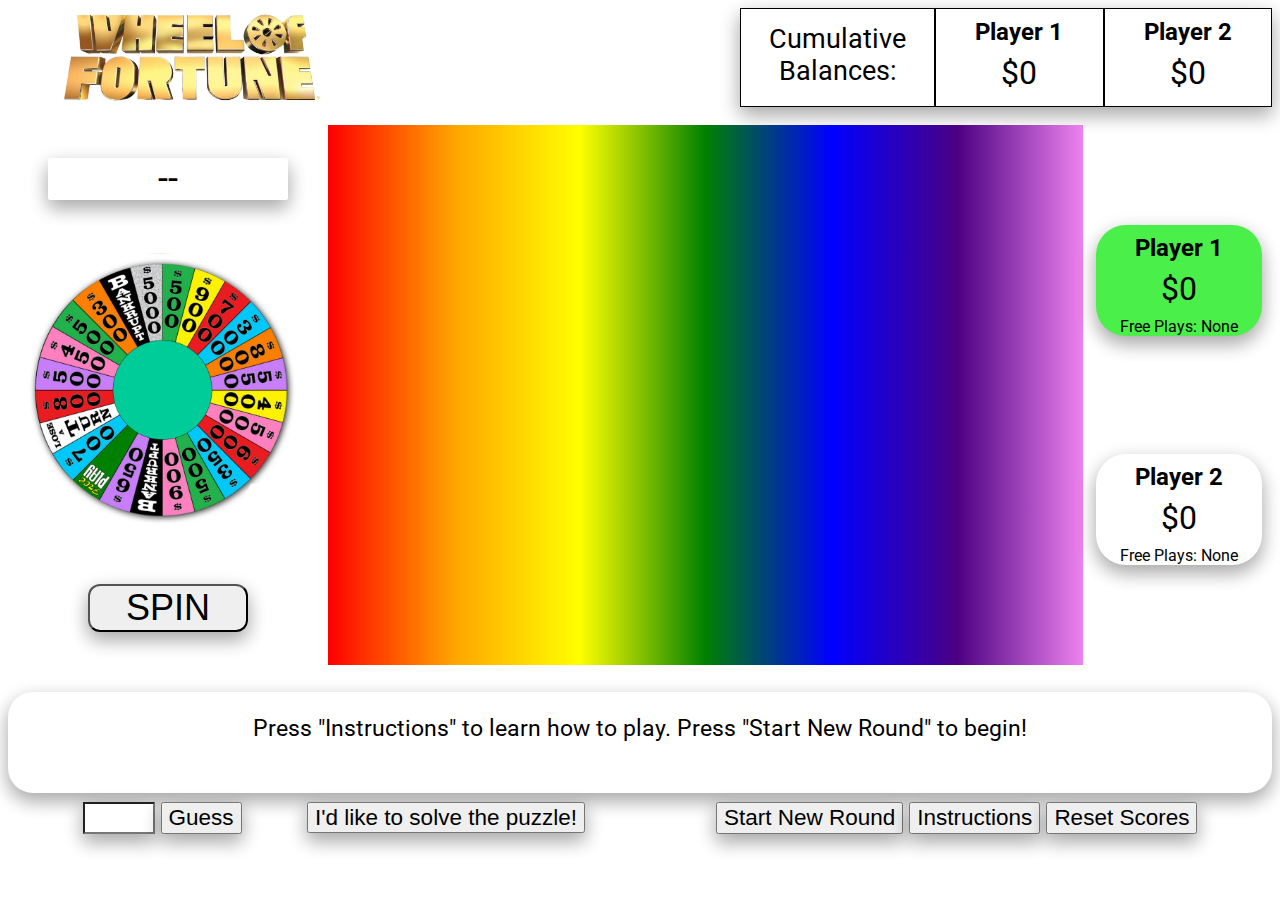
<file: index.html>
<!DOCTYPE html>
<html lang="en">
<head>
    <meta charset="UTF-8">
    <meta http-equiv="X-UA-Compatible" content="IE=edge">
    <meta name="viewport" content="width=device-width, initial-scale=1.0">
    <!-- Font -->
    <link rel="preconnect" href="https://fonts.googleapis.com">
    <link rel="preconnect" href="https://fonts.gstatic.com" crossorigin>
    <link href="https://fonts.googleapis.com/css2?family=Roboto:wght@500&display=swap" rel="stylesheet">
    <!-- Webpage title -->
    <title>Wheel of Fortune 🎡 - Ammon's Version</title>
    <!-- Link to css -->
    <link rel="stylesheet" href="./styles.css">

</head>
<body>
    <!-- Wheel of fortune header, instructions button -->
    <div id="top-screen">
        <img src="./images/WOF_Logo.webp" id="logo">
        <div id="cum-scores">
            <div class="top-scores" id="scores-title">Cumulative Balances:</div>
            <div class="top-scores">
                <h2>Player 1</h2>
                <div class="player-cash" id="player-one-cum-cash">$0</div>
            </div>
            <div class="top-scores">
                <h2>Player 2</h2>
                <div class="player-cash" id="player-two-cum-cash">$0</div>
            </div>
        </div>
    </div>

    <!-- Aside - money amount, wheel, and spin button -->
    <div id="center-screen">
        <aside>
            <!-- Removed triangle for now -->
            <!-- <div id="triangle-container">
                <img src="./images/red-tri-7.png" id="triangle">
            </div> -->
            <!-- container -->
            <div id="container-one">
                <!--money amount -->
                <div id="spin-value" class="aside-left">$0</div>

                <!-- Wheel -->
                <!-- <div id="wheel-container"> -->
                    <img src="./images/wheel-of-fortune-2.jpeg" id="wheel">
                <!-- </div> -->
                <!-- spin button -->
                <button id="spin-button" class="aside-left">SPIN</button>
            </div>
        </aside>

        <!-- puzzle board -->
        <main>
            <!-- divs for each individual letter go here but created in the DOM-->
            <div id="main">
                <div id="puzzle-board">
                        <div id="word-container-one" class="word-container-class"></div>
                        <div id="word-container-two" class="word-container-class"></div>
                        <div id="word-container-three" class="word-container-class"></div>
                        <div id="word-container-four" class="word-container-class"></div>
                </div>
                <div id="category-output"></div>
            </div>
        </main>

        <!-- Aside for player scores -->
        <aside>
            <div id="container-two">
                <div class="aside-right" id="player-one">
                    <h2>Player 1</h2>
                    <div class="player-cash" id="player-one-cash">$XXXX</div>
                    <div class="free-play" id="player-one-free-play">Free Plays: None</div>
                </div>
                <div class="aside-right" id="player-two">
                    <h2>Player 2</h2>
                    <div class="player-cash" id="player-two-cash">$XXXX</div>
                    <div class="free-play" id="player-two-free-play">Free Plays: None</div>
                </div>
            </div>    
        </aside>
    </div>

    <!-- Message board -->
    <div id="message-board">
        <p id="message-board-text">Press "Instructions" to learn how to play. Press "Start New Round" to begin!</p>
    </div>

    <!-- input box, guess button, solve puzzle button, instructions -->
    <div id="bottom-screen">
        <!-- input box -->
        <form id="guess-form" class="form">
            <div>
                <input id="input">

            <!-- Enter button -->
                <button id="guess-button">Guess</button>
            </div>
        </form>
        <!-- Solve button -->
        <button id="solve-button">I'd like to solve the puzzle!</button>
        <form id="solve-form" class="form">
            <div>
                <input class="hidden" id="solve-input">
                <button id="submit-button" class="hidden">Solve it!</button>
            </div>
        </form>
        <div id="controls-container">
            <button id="new-round-button" class="game-controls">Start New Round</button>
            <button id="instructions-button" class="game-controls">Instructions</button>
            <button id="reset-button" class="game-controls">Reset Scores</button>
        </div>
    </div>

    <div id="myModal" class="modal">
        <div class ="modal-content">
            <span class="close">&times;</span>
                <h2>Wheel of Fortune - Game Play Instructions</h2>
                <p> At all times, follow the prompts in the message board - they will guide you through the game.</p>
                <p>On a player's turn, do the following:</p>
                <p>1. Spin the wheel of fortune - Spin the wheel by pressing the "Spin" button.</p>
                <p>2. Guess a letter - The player can guess a letter that they believe will be found in the puzzle. Do this by entering a letter in the input box and pressing "Guess." </p>
                    <p>- If the letter is not found in the puzzle, the turn immediately moves to the next player. </p>
                    <p>- If one of more of the guessed letters is found in the puzzle, the player can spin again or choose to solve the puzzle. To solve the puzzle, press "I'd like to solve the puzzle!" </p>
                    <p></p>
                    <p>If the player incorrectly solves the puzzle, the turn moves to the next player. If the player correctly solves the puzzle, they have won the round. Their cash balance is doubled and added to their cumulative score. (Free plays do not carry over to the next round.)</p>
                    <p></p>
                    <p>To play another round, simply select "Start New Round."</p>
                    <p></p>
                    <p>The "Reset Scores" button will start an entirely new game and reset all current and cumulative cash balances to $0.</p> 

                    <p>Continue playing as many rounds as you desire. The player with the highest cash balance at the end of all rounds wins!</p>
                    <p>Spins:</p>
                    <p>- If the spin lands on "Lose a turn", the turn moves to the next player.</p>
                    <p>- If a spin lands on "Bankrupt", the player cash balance goes to $0 and the turn moves to the next player.</p>
                    <p>- If a spin lands on "Free Play", the player will be awarded a free play for each instance of the guessed letter found in the puzzle. Free plays will automatically be used to avoid a "Bankrupt" or "Lose a Turn" spin.</p>
        </div>
    </div>


    <!-- Link to Javascript -->
    <script src="./script.js"></script>
</body>
</html>
</file>
<file: styles.css>
body {
    font-family: 'Roboto', sans-serif;
    
}

#top-screen {
    display: flex;
    justify-content: space-between;
    height: 11vh;

}

#cum-scores {
    display: flex;
    justify-content: center;
    box-shadow: 0 1vh 2vh 0 rgba(0, 0, 0, 0.2), 0 6px 20px 0 rgba(0, 0, 0, 0.19);
}

#scores-title {
    font-size: 3vh;
    padding: 1.5vh;
    /* margin: auto 1vw; */
}

.top-scores {
    text-align: center;
    /* border-radius: 30px; */
    /* border: .7vh gray solid; */
    width: 13vw;
    /* box-shadow: 0 1vh 2vh 0 rgba(0, 0, 0, 0.2), 0 6px 20px 0 rgba(0, 0, 0, 0.19); */
    border: .2vh solid black;
    /* font-size: 1.5vh; */
}

#logo {
    padding: 0 0 0 3vw;
}

/* consider making max-min widths heights for all sections and then putting them ALL in a flexbox */

#center-screen {
    display: flex;
    height: 64vh;
    /* flex-wrap: wrap; */
    align-items: center;
    margin: 0 auto;

}

#triangle-container {
    /* width: 3vw; */
    height: 4vh;
    position: relative;
    top: 320px;
    margin: 0;


}
#triangle {
    /* width: 5vw; */
    height: 4vh;
    transform:rotate(90deg)
    
}



#container-one {
    display: flex;
    flex-direction: column;
    height: 64vh;
    width: 25vw;
    /* background-color: blue; */
    justify-content: space-evenly;
    flex-wrap: nowrap;
    align-items: center;

}

/* #wheel-container {
    border-radius: 25vh;
    background-color: red;
} */

#wheel {
   width: 22vw; 
   border-radius: 27vw;
}

.aside-left {
    font-size: 4vh;
    align-self: center;
}

#spin-value {
    text-align: center;
    max-width: 75%;
    min-width: 75%;
    /* background-color: hotpink; */
    border-radius: 2px;
    border: 1vw gray;
    box-shadow: 0 1vh 2vh 0 rgba(0, 0, 0, 0.2), 0 6px 20px 0 rgba(0, 0, 0, 0.19);
}

#spin-button {
    max-width: 50%;
    min-width: 50%;
    align-self: center;
    border-radius: 12px;
    box-shadow: 0 1vh 2vh 0 rgba(0, 0, 0, 0.2), 0 6px 20px 0 rgba(0, 0, 0, 0.19);

}

#main {
    display: flex;
    flex-direction: column;
    
}

#puzzle-board {
    height: 55vh;
    width: 59vw;
    background-image: linear-gradient(to right, red,orange,yellow,green,blue,indigo,violet);
    display: flex;
    flex-flow: column;
    justify-content: center;
    gap: 4vh;
}

#category-output {
    height: 5vh;
    background-image: linear-gradient(to right, red,orange,yellow,green,blue,indigo,violet);
    text-align: center;
    font-size: 2vw;
    color: white;
}

#container-two {
    height: 64vh;
    width: 15vw;
    /* background-color: yellow; */
    display: flex;
    flex-direction: column;
    justify-content: space-evenly;
    text-align: center;
    align-items: center;
}

.aside-right {
    border-radius: 30px;
    /* border: .7vh gray solid; */
    width: 13vw;
    box-shadow: 0 1vh 2vh 0 rgba(0, 0, 0, 0.2), 0 6px 20px 0 rgba(0, 0, 0, 0.19);
}

#player-one {
    background-color: rgb(74 240 73);
}

#player-one-cash {
    /* background-color: aqua; */
    /* opacity: .5  */
    /* box-shadow: 0 1vh 2vh 0 rgba(0, 0, 0, 0.2), 0 6px 20px 0 rgba(0, 0, 0, 0.19); */
}
#player-two-cash {
    /* background-color: orange; */
    /* box-shadow: 0 1vh 2vh 0 rgba(0, 0, 0, 0.2), 0 6px 20px 0 rgba(0, 0, 0, 0.19); */
    
}



h2 {
    margin: 1vh auto;
}

.player-cash {
    font-size: 3.5vh;
    margin: 1vh auto;
}

#message-board {
    height: 11vh;
    /* width: 98vw; */
    /* background-color: red; */
    border-radius: 25px;
    margin: 1vh auto ;
    /* border: .5vh black solid; */
    box-shadow: 0 1vh 2vh 0 rgba(0, 0, 0, 0.2), 0 6px 20px 0 rgba(0, 0, 0, 0.19);
    text-align: center;
    font-size: 2.5vh;
    padding: .1vh;
}

#bottom-screen {
    display: flex;
    justify-content: space-evenly;
    height: 5vh;
    flex-wrap: wrap;
    font-size: 2.5vh;
    margin: 1vh;
}

.form {
    height: 100%;
}

#input {
    height: 100%;
    width: 5vw;
    font-size: 2.5vh;
    box-shadow: 0 1vh 2vh 0 rgba(0, 0, 0, 0.2), 0 6px 20px 0 rgba(0, 0, 0, 0.19);
}

#guess-button {
    height: 100%;
    font-size: 2.5vh;
    box-shadow: 0 1vh 2vh 0 rgba(0, 0, 0, 0.2), 0 6px 20px 0 rgba(0, 0, 0, 0.19);
}

.hidden-solve-input {
    height: 100%;
    width: 25vw;
    font-size: 2.5vh;
    box-shadow: 0 1vh 2vh 0 rgba(0, 0, 0, 0.2), 0 6px 20px 0 rgba(0, 0, 0, 0.19);
    display: none;
}

.hidden {
    display: none;
}

#solve-input {
    height: 100%;
    height: 2.5vh;
    width: 25vw;
    font-size: 2.5vh;
    box-shadow: 0 1vh 2vh 0 rgba(0, 0, 0, 0.2), 0 6px 20px 0 rgba(0, 0, 0, 0.19);
}


#submit-button {
    height: 100%;
    /* height: 3vh; */
    font-size: 2.5vh;
    box-shadow: 0 1vh 2vh 0 rgba(0, 0, 0, 0.2), 0 6px 20px 0 rgba(0, 0, 0, 0.19);
}

.shown-solve-input {
    height: 100%;
    width: 25vw;
    font-size: 2.5vh;
    box-shadow: 0 1vh 2vh 0 rgba(0, 0, 0, 0.2), 0 6px 20px 0 rgba(0, 0, 0, 0.19);
}

#solve-button {
    height: 3.5vh;
    /* height: 3vh; */
    font-size: 2.5vh;
    box-shadow: 0 1vh 2vh 0 rgba(0, 0, 0, 0.2), 0 6px 20px 0 rgba(0, 0, 0, 0.19);
}

#tile-container {
    /* display: flex;
    justify-content: space-between;
    flex-wrap: wrap; */
    /* height: 100%;
    width: 100%; */
}

.word-container-class {
    display: flex;
    justify-content: center;
    align-items: center;
    
    
    
}

#word-container-one {
    /* align-self: flex-start; */
    
}

.game-controls {
    font-size: 2.5vh;
    box-shadow: 0 1vh 2vh 0 rgba(0, 0, 0, 0.2), 0 6px 20px 0 rgba(0, 0, 0, 0.19);
}



.square {
    position: relative;
    width: 8%;
    /* not sure i need this below */
    /* overflow: hidden; */
}

.square:after {
    content: "";
    display: block;
    padding-top: 100%;
    text-align: center;
}

.tile {
    background-color: whitesmoke;
    position: absolute;
    text-align: center;
    padding-top: 25%;
    padding-bottom: 25%;
    top: 0;
    left: 0;
    bottom: 0;
    right: 0;
    /* width: 100%;
    height: 100%; */
    /* width:100%;
    height: 0;
    padding-top:100%; */
    border: .1vh solid black;
    border-radius: 15%;
    font-size: 2vw;
    color: black;
}

.disable-select {
    user-select: none; /* supported by Chrome and Opera */
   -webkit-user-select: none; /* Safari */
   -khtml-user-select: none; /* Konqueror HTML */
   -moz-user-select: none; /* Firefox */
   -ms-user-select: none; /* Internet Explorer/Edge */
   color: whitesmoke;
}

.colored-tile {
    color: black;
}

.modal {
    display: none; /* Hidden by default */
    position: fixed; /* Stay in place */
    z-index: 1; /* Sit on top */
    left: 0;
    top: 0;
    width: 100%; /* Full width */
    height: 100%; /* Full height */
    overflow: auto; /* Enable scroll if needed */
    background-color: rgb(0,0,0); /* Fallback color */
    background-color: rgba(0,0,0,0.4); /* Black w/ opacity */
}

/* Modal Content/Box */
.modal-content {
    background-color: #fefefe;
    margin: 15% auto; /* 15% from the top and centered */
    padding: 20px;
    border: 1px solid #888;
    width: 80%; /* Could be more or less, depending on screen size */
  }
  
  /* The Close Button */
  .close {
    color: #aaa;
    float: right;
    font-size: 28px;
    font-weight: bold;
  }
  
  .close:hover,
  .close:focus {
    color: black;
    text-decoration: none;
    cursor: pointer;
  }
</file>
